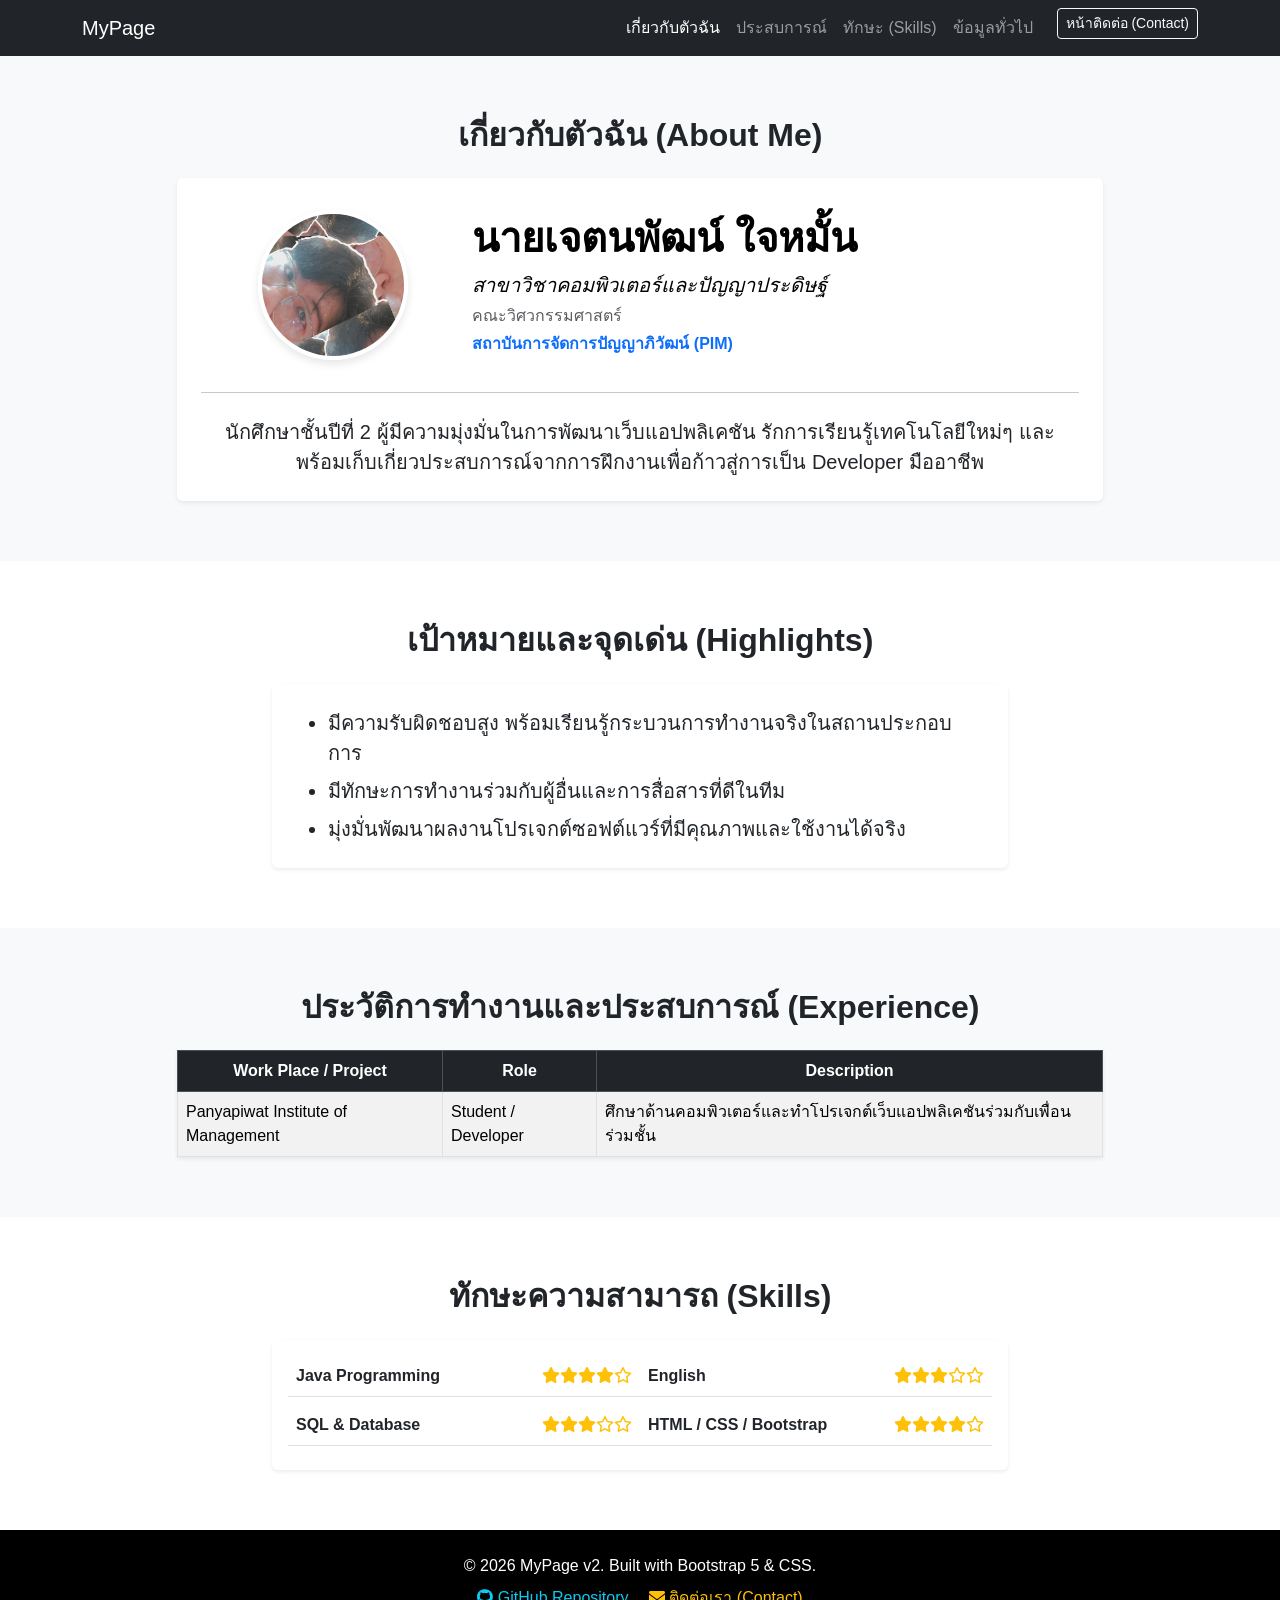
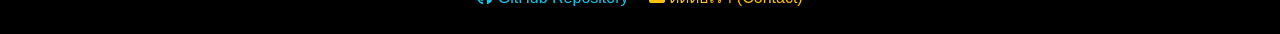
<file: index.html>
<!DOCTYPE html>
<html lang="th">
<head>
    <meta charset="UTF-8">
    <meta name="viewport" content="width=device-width, initial-scale=1.0">
    <title>My Page  - Resume Portfolio</title>

    <link href="https://cdn.jsdelivr.net/npm/bootstrap@5.3.0/dist/css/bootstrap.min.css" rel="stylesheet">

    <link rel="stylesheet" href="https://cdnjs.cloudflare.com/ajax/libs/font-awesome/6.4.0/css/all.min.css">

    <link rel="stylesheet" href="styles.css">
</head>
<body data-bs-spy="scroll" data-bs-target="#navbar-example" data-bs-offset="70">


    <nav id="navbar-example" class="navbar navbar-expand-lg navbar-dark bg-dark fixed-top">
        <div class="container">
            <a class="navbar-brand" href="#about">MyPage </a>
            <button class="navbar-toggler" type="button" data-bs-toggle="collapse" data-bs-target="#navbarNav" 
                aria-controls="navbarNav" aria-expanded="false" aria-label="Toggle navigation">
                <span class="navbar-toggler-icon"></span>
            </button>
            <div class="collapse navbar-collapse justify-content-end" id="navbarNav">
                <ul class="navbar-nav">
                    <li class="nav-item"><a class="nav-link" href="#about">เกี่ยวกับตัวฉัน</a></li>
                    <li class="nav-item"><a class="nav-link" href="#experience">ประสบการณ์</a></li>
                    <li class="nav-item"><a class="nav-link" href="#skills">ทักษะ (Skills)</a></li>
                    <li class="nav-item"><a class="nav-link" href="#highlights">ข้อมูลทั่วไป</a></li>
                    <li class="nav-item"><a class="btn btn-outline-light ms-lg-3 btn-sm mt-2 mt-lg-0" href="contact.html">หน้าติดต่อ (Contact)</a></li>
                </ul>
            </div>
        </div>
    </nav>


    <section id="about" class="bg-light">
        <div class="container">
            <h2 class="text-center mb-4 fw-bold">เกี่ยวกับตัวฉัน (About Me)</h2>
            <div class="row justify-content-center">
                <div class="col-md-10">
                    <div class="card shadow-sm border-0 p-4">

                        <table class="table profile-table mb-0 align-middle">
                            <tr>
                                <td class="text-center" style="width: 30%;">
                         
                                    <img src="IMG_20260411_203149_203.jpg" alt="Profile Picture" class="profile-img">
                                </td>
                                <td>
                                   
                                    <h1 class="fw-bold mb-2">นายเจตนพัฒน์ ใจหมั้น</h1>
                                   
                                    <p class="fs-5 mb-1"><em>สาขาวิชาคอมพิวเตอร์และปัญญาประดิษฐ์</em></p>
                                    <p class="text-muted mb-1">คณะวิศวกรรมศาสตร์</p>
                                    
                                    <p class="mb-0"><a href="http://pim.ac.th" target="_blank" class="fw-semibold text-decoration-none">สถาบันการจัดการปัญญาภิวัฒน์ (PIM)</a></p>
                                </td>
                            </tr>
                        </table>
                        <hr class="my-4">
                        <p class="lead text-center mb-0">
                            นักศึกษาชั้นปีที่ 2 ผู้มีความมุ่งมั่นในการพัฒนาเว็บแอปพลิเคชัน รักการเรียนรู้เทคโนโลยีใหม่ๆ และพร้อมเก็บเกี่ยวประสบการณ์จากการฝึกงานเพื่อก้าวสู่การเป็น Developer มืออาชีพ
                        </p>
                    </div>
                </div>
            </div>
        </div>
    </section>

   
    <section id="highlights">
        <div class="container">
            <h2 class="text-center mb-4 fw-bold">เป้าหมายและจุดเด่น (Highlights)</h2>
            <div class="row justify-content-center">
                <div class="col-md-8">
                    <div class="card p-4 shadow-sm border-0">
                        <ul class="fs-5 mb-0">
                            <li class="mb-2">มีความรับผิดชอบสูง พร้อมเรียนรู้กระบวนการทำงานจริงในสถานประกอบการ</li>
                            <li class="mb-2">มีทักษะการทำงานร่วมกับผู้อื่นและการสื่อสารที่ดีในทีม</li>
                            <li>มุ่งมั่นพัฒนาผลงานโปรเจกต์ซอฟต์แวร์ที่มีคุณภาพและใช้งานได้จริง</li>
                        </ul>
                    </div>
                </div>
            </div>
        </div>
    </section>


    <section id="experience" class="bg-light">
        <div class="container">
            <h2 class="text-center mb-4 fw-bold">ประวัติการทำงานและประสบการณ์ (Experience)</h2>
            <div class="row justify-content-center">
                <div class="col-md-10">
                    <div class="table-responsive shadow-sm">
                        <table class="table table-bordered table-striped bg-white align-middle mb-0">
                            <thead class="table-dark text-center">
                                <tr>

                                    <th>Work Place / Project</th>
                                    <th>Role</th>
                                    <th>Description</th>
                                </tr>
                            </thead>
                            <tbody>
                                <tr>

                                    <td>Panyapiwat Institute of Management</td>
                                    <td>Student / Developer</td>
                                    <td>ศึกษาด้านคอมพิวเตอร์และทำโปรเจกต์เว็บแอปพลิเคชันร่วมกับเพื่อนร่วมชั้น</td>
                                </tr>
                                <tr>
                                    
                                </tr>
                            </tbody>
                        </table>
                    </div>
                </div>
            </div>
        </div>
    </section>


    <section id="skills">
        <div class="container">
            <h2 class="text-center mb-4 fw-bold">ทักษะความสามารถ (Skills)</h2>
            <div class="row justify-content-center">
                <div class="col-md-8">
                    <div class="card p-4 shadow-sm border-0">
                        <div class="row g-3">
                            <div class="col-md-6 d-flex justify-content-between align-items-center border-bottom pb-2">
                                <span class="fw-semibold">Java Programming</span>
                                <span class="text-warning">
                                    <i class="fas fa-star"></i><i class="fas fa-star"></i><i class="fas fa-star"></i><i class="fas fa-star"></i><i class="far fa-star"></i>
                                </span>
                            </div>
                            <div class="col-md-6 d-flex justify-content-between align-items-center border-bottom pb-2">
                                <span class="fw-semibold">English</span>
                                <span class="text-warning">
                                    <i class="fas fa-star"></i><i class="fas fa-star"></i><i class="fas fa-star"></i><i class="far fa-star"></i><i class="far fa-star"></i>
                                </span>
                            </div>
                            <div class="col-md-6 d-flex justify-content-between align-items-center border-bottom pb-2">
                                <span class="fw-semibold">SQL & Database</span>
                                <span class="text-warning">
                                    <i class="fas fa-star"></i><i class="fas fa-star"></i><i class="fas fa-star"></i><i class="far fa-star"></i><i class="far fa-star"></i>
                                </span>
                            </div>
                            <div class="col-md-6 d-flex justify-content-between align-items-center border-bottom pb-2">
                                <span class="fw-semibold">HTML / CSS / Bootstrap</span>
                                <span class="text-warning">
                                    <i class="fas fa-star"></i><i class="fas fa-star"></i><i class="fas fa-star"></i><i class="fas fa-star"></i><i class="far fa-star"></i>
                                </span>
                            </div>
                        </div>
                    </div>
                </div>
            </div>
        </div>
    </section>

   
    <footer class="bg-black text-white text-center py-4">
        <div class="container">
            <p class="mb-2">&copy; 2026 MyPage v2. Built with Bootstrap 5 & CSS.</p>
            <p class="mb-0">
                <a href="https://github.com/zerorft987654321-cloud" target="_blank" class="text-info text-decoration-none me-3"><i class="fab fa-github"></i> GitHub Repository</a>
                <a href="contact.html" class="text-warning text-decoration-none"><i class="fas fa-envelope"></i> ติดต่อเรา (Contact)</a>
            </p>
        </div>
    </footer>

  
    <script src="https://cdn.jsdelivr.net/npm/bootstrap@5.3.0/dist/js/bootstrap.bundle.min.js"></script>
</body>
</html>
</file>
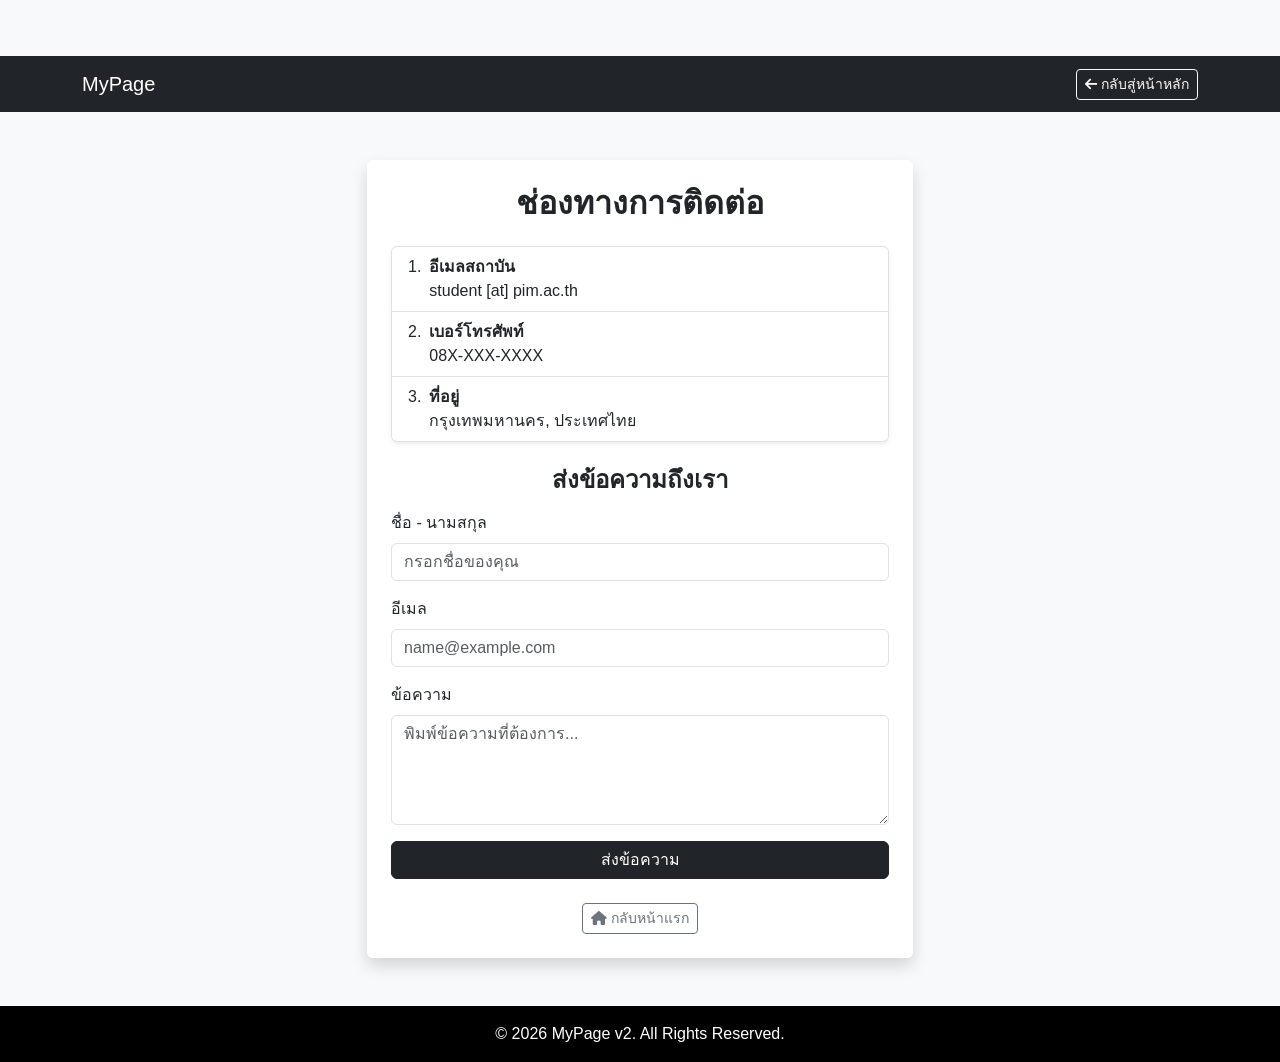
<file: contact.html>
<!DOCTYPE html>
<html lang="th">
<head>
    <meta charset="UTF-8">
    <meta name="viewport" content="width=device-width, initial-scale=1.0">
    <title>Contact - MyPage </title>
    <!-- Bootstrap 5 CSS -->
    <link href="https://cdn.jsdelivr.net/npm/bootstrap@5.3.0/dist/css/bootstrap.min.css" rel="stylesheet">
    <!-- FontAwesome -->
    <link rel="stylesheet" href="https://cdnjs.cloudflare.com/ajax/libs/font-awesome/6.4.0/css/all.min.css">
    <!-- Custom CSS ใช้ไฟล์ร่วมกัน -->
    <link rel="stylesheet" href="styles.css">
</head>
<body class="bg-light">

    <!-- Navbar -->
    <nav class="navbar navbar-expand-lg navbar-dark bg-dark">
        <div class="container">
            <a class="navbar-brand" href="index.html">MyPage </a>
            <div class="ms-auto">
                <a href="index.html" class="btn btn-outline-light btn-sm"><i class="fas fa-arrow-left"></i> กลับสู่หน้าหลัก</a>
            </div>
        </div>
    </nav>

    <!-- Contact Form Section -->
    <section class="py-5">
        <div class="container">
            <div class="row justify-content-center">
                <div class="col-md-6">
                    <div class="card shadow border-0 p-4">
                        <h2 class="text-center fw-bold mb-4">ช่องทางการติดต่อ</h2>
                        
                        <!-- ข้อมูลการติดต่อแบบ Ordered List (ol) -->
                        <ol class="list-group list-group-numbered mb-4 shadow-sm">
                            <li class="list-group-item d-flex justify-content-between align-items-start">
                                <div class="ms-2 me-auto">
                                    <div class="fw-bold">อีเมลสถาบัน</div>
                                    <span>student [at] pim.ac.th</span>
                                </div>
                            </li>
                            <li class="list-group-item d-flex justify-content-between align-items-start">
                                <div class="ms-2 me-auto">
                                    <div class="fw-bold">เบอร์โทรศัพท์</div>
                                    <span>08X-XXX-XXXX</span>
                                </div>
                            </li>
                            <li class="list-group-item d-flex justify-content-between align-items-start">
                                <div class="ms-2 me-auto">
                                    <div class="fw-bold">ที่อยู่</div>
                                    <span>กรุงเทพมหานคร, ประเทศไทย</span>
                                </div>
                            </li>
                        </ol>

                        <h4 class="fw-bold mb-3 text-center">ส่งข้อความถึงเรา</h4>
                        <form>
                            <div class="mb-3">
                                <label for="name" class="form-label">ชื่อ - นามสกุล</label>
                                <input type="text" class="form-control" id="name" placeholder="กรอกชื่อของคุณ" required>
                            </div>
                            <div class="mb-3">
                                <label for="email" class="form-label">อีเมล</label>
                                <input type="email" class="form-control" id="email" placeholder="name@example.com" required>
                            </div>
                            <div class="mb-3">
                                <label for="message" class="form-label">ข้อความ</label>
                                <textarea class="form-control" id="message" rows="4" placeholder="พิมพ์ข้อความที่ต้องการ..." required></textarea>
                            </div>
                            <div class="d-grid">
                                <button type="submit" class="btn btn-dark">ส่งข้อความ</button>
                            </div>
                        </form>
                        
                        <div class="text-center mt-4">
                            <a href="index.html" class="btn btn-outline-secondary btn-sm"><i class="fas fa-home"></i> กลับหน้าแรก</a>
                        </div>
                    </div>
                </div>
            </div>
        </div>
    </section>

    <!-- Footer -->
    <footer class="bg-black text-white text-center py-3">
        <div class="container">
            <p class="mb-0">&copy; 2026 MyPage v2. All Rights Reserved.</p>
        </div>
    </footer>

    <!-- Bootstrap JS -->
    <script src="https://cdn.jsdelivr.net/npm/bootstrap@5.3.0/dist/js/bootstrap.bundle.min.js"></script>
</body>
</html>
</file>
<file: styles.css>
body {
    position: relative;
    padding-top: 56px;
    font-family: 'Segoe UI', Tahoma, Geneva, Verdana, sans-serif;
}

section {
    padding: 60px 0;
}


.profile-img {
    width: 150px;
    height: 150px;
    object-fit: cover;
    border-radius: 50%;
    border: 4px solid #ffffff;
    box-shadow: 0 4px 8px rgba(0, 0, 0, 0.1);
}


.profile-table td {
    border: none !important;
}


.card {
    transition: transform 0.2s ease-in-out;
}

.card:hover {
    transform: translateY(-3px);
}
</file>
